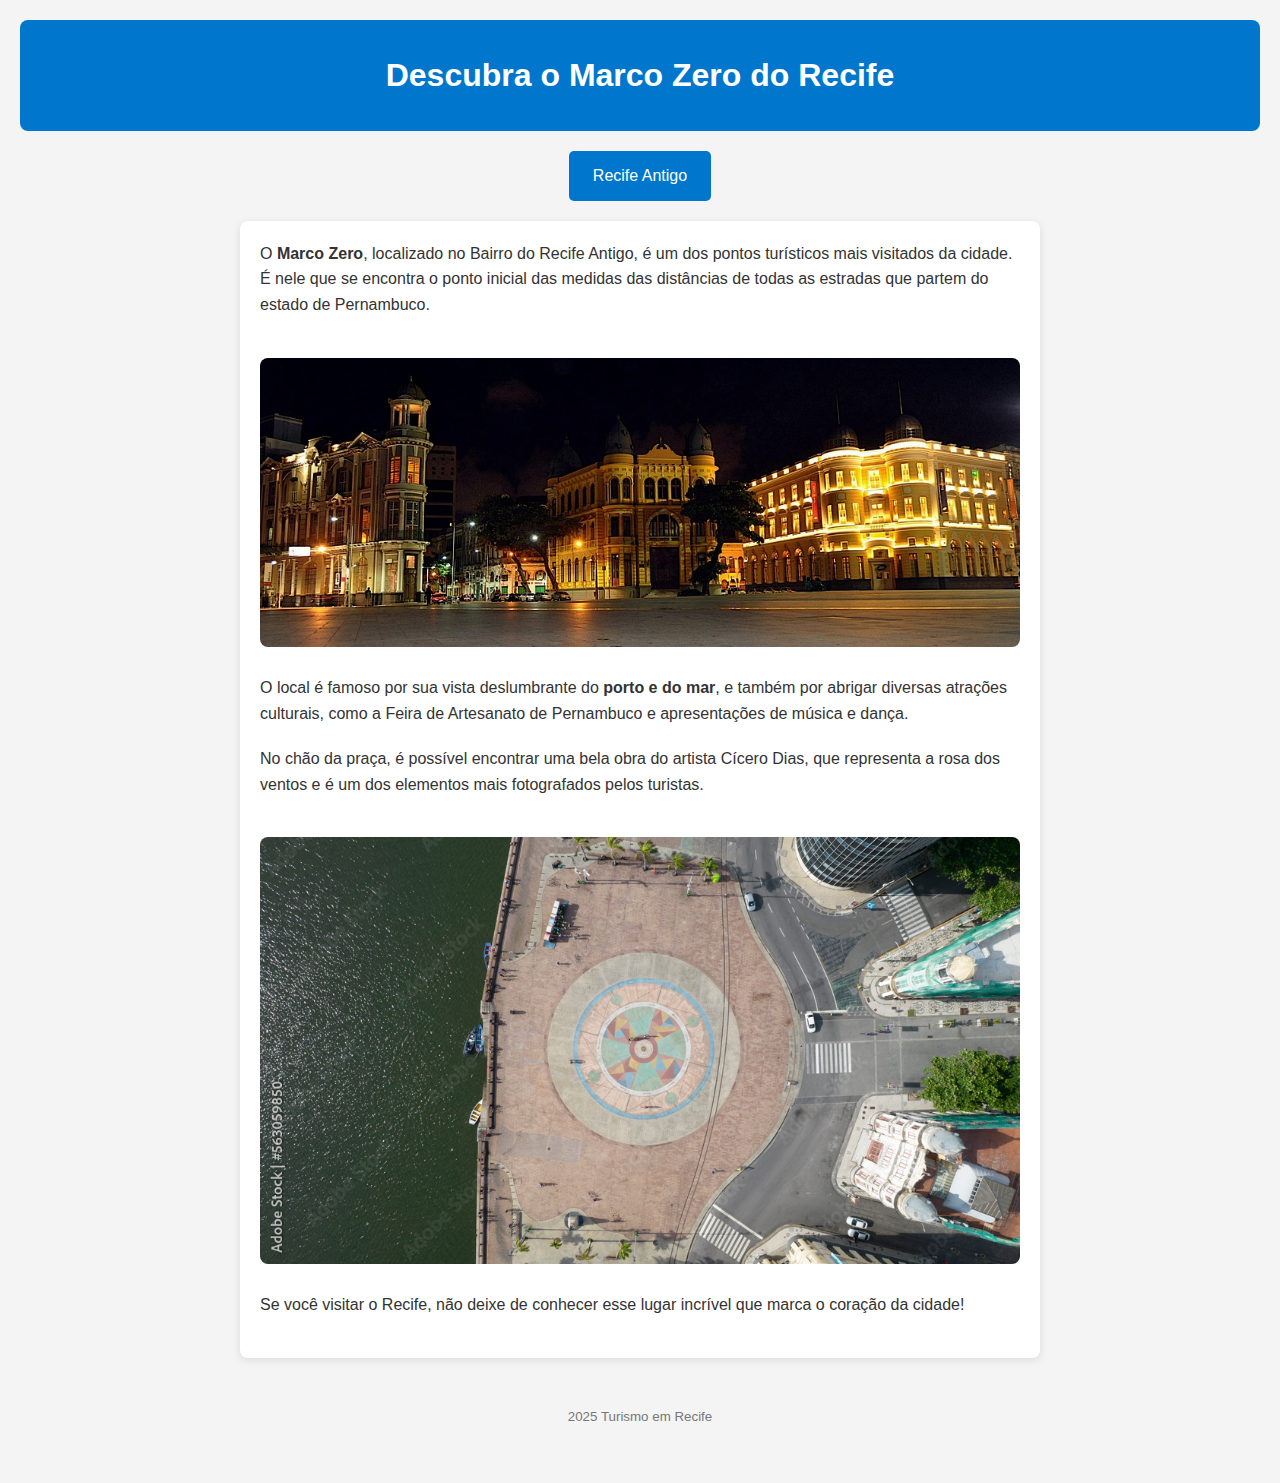
<file: index.html>
<!DOCTYPE html>
<html lang="pt-BR">
<head>
    <meta charset="UTF-8">
    <title>Marco Zero - Recife</title>
    <link rel="stylesheet" href="style.css">
</head>
<body>
    <header>
        <h1>Descubra o Marco Zero do Recife</h1>
    </header>

    <div class="botao-container">
        <a href="recifeantigo.html" class="btn" target="_blank">Recife Antigo</a>
    </div>

    <main>
        <p>
            O <strong>Marco Zero</strong>, localizado no Bairro do Recife Antigo, é um dos pontos turísticos mais visitados da cidade. É nele que se encontra o ponto inicial das medidas das distâncias de todas as estradas que partem do estado de Pernambuco.
        </p>

        <img src="img/marco zero.jpg" alt="Marco Zero em Recife">

        <p>
            O local é famoso por sua vista deslumbrante do <strong>porto e do mar</strong>, e também por abrigar diversas atrações culturais, como a Feira de Artesanato de Pernambuco e apresentações de música e dança.
        </p>

        <p>
            No chão da praça, é possível encontrar uma bela obra do artista Cícero Dias, que representa a rosa dos ventos e é um dos elementos mais fotografados pelos turistas.
        </p>

        <img src="img/rosa dos ventos - Marco Zero em Recife.jpg" alt="Rosa dos Ventos no Marco Zero">

        <p>
            Se você visitar o Recife, não deixe de conhecer esse lugar incrível que marca o coração da cidade!
        </p>
    </main>

    <footer>
        <p><small>2025 Turismo em Recife</small></p>
    </footer>
</body>
</html>
</file>
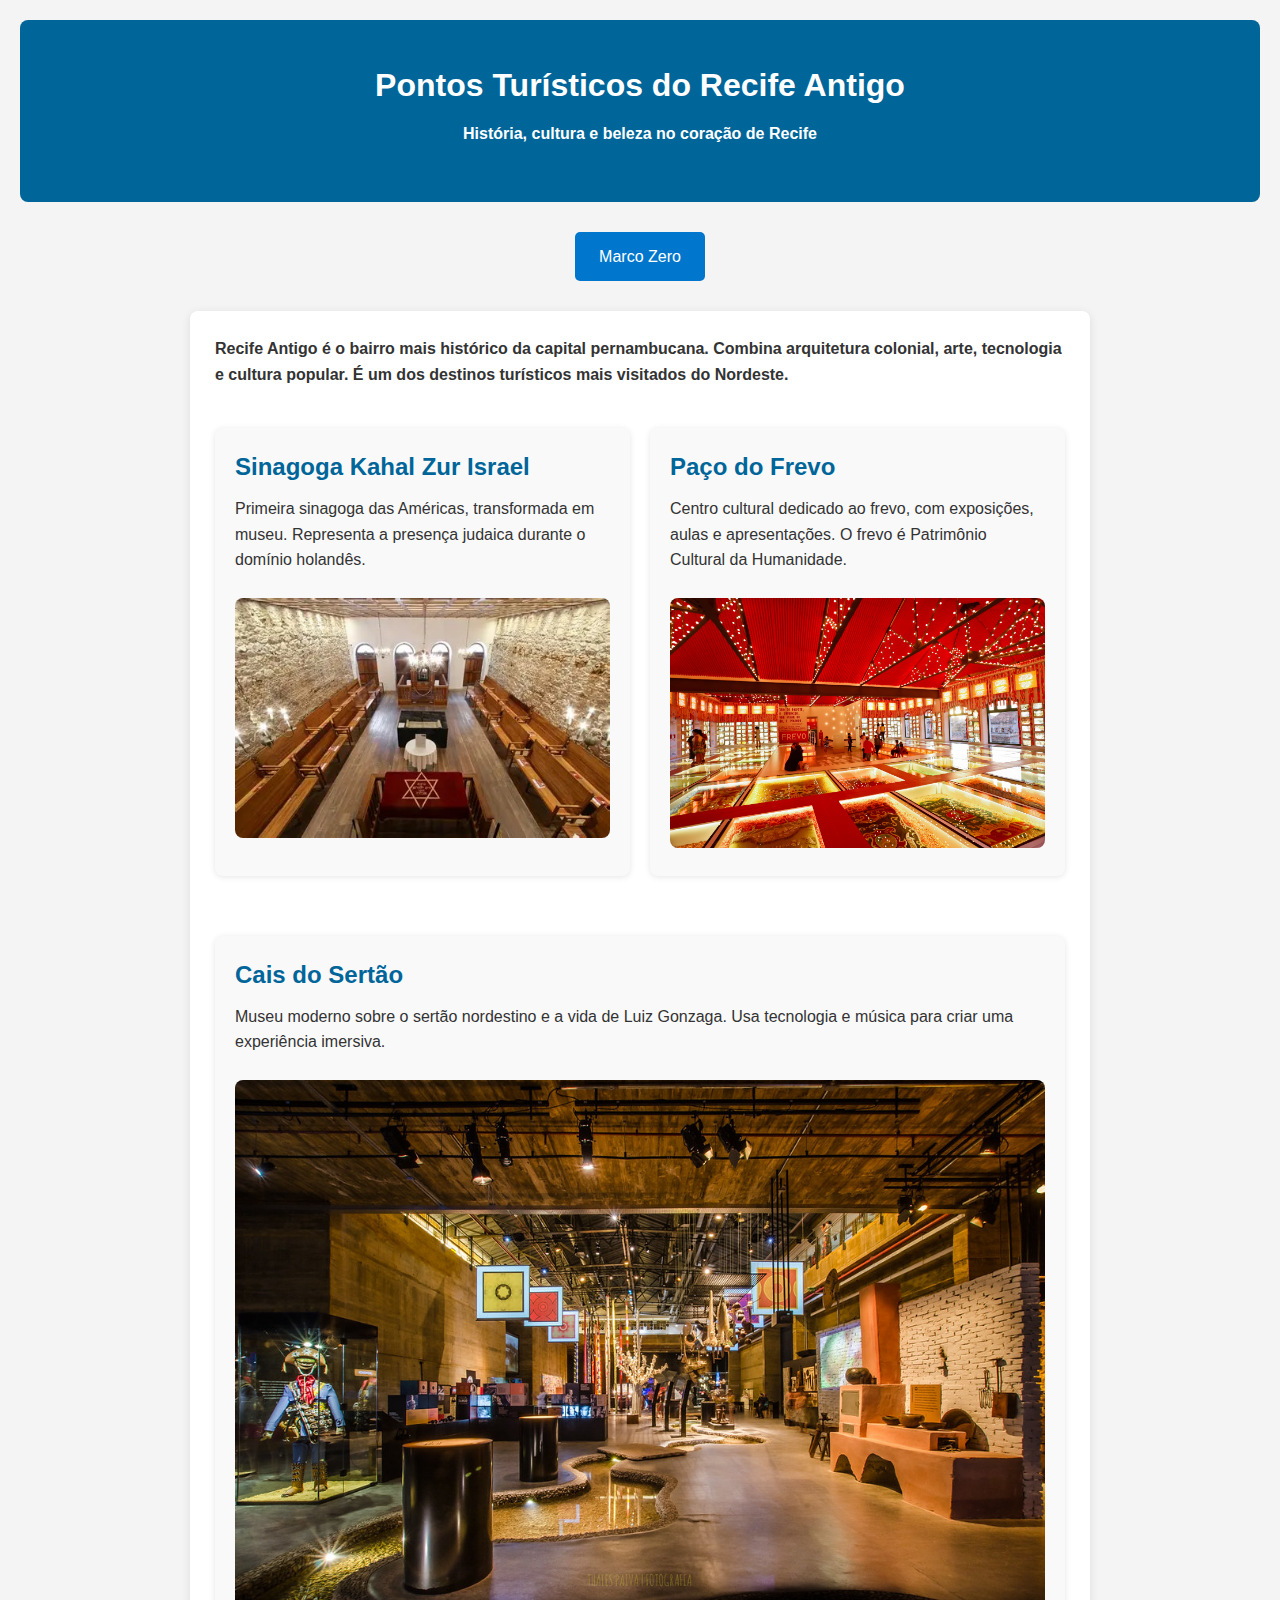
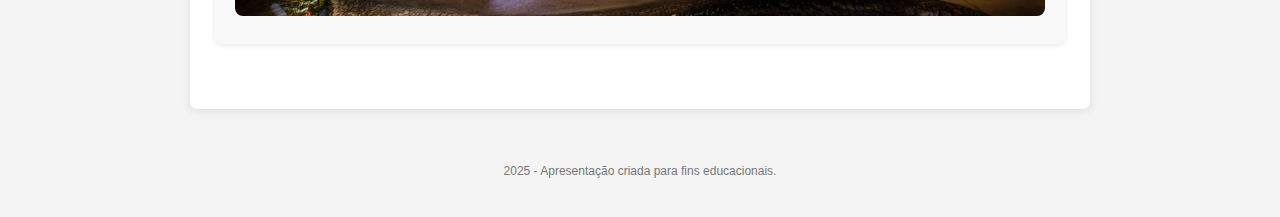
<file: recifeantigo.html>
<!DOCTYPE html>
<html lang="pt-BR">
<head>
  <meta charset="UTF-8">
  <meta name="viewport" content="width=device-width, initial-scale=1">
  <title>Pontos Turísticos do Recife Antigo</title>
  <link rel="stylesheet" href="recifeantigo.css">
</head>
<body>

  <header>
    <h1>Pontos Turísticos do Recife Antigo</h1>
    <p><strong>História, cultura e beleza no coração de Recife</strong></p>
  </header>

  <div class="botao-container">
    <a href="index.html" class="btn" target="_blank">Marco Zero</a>
  </div>

  <main>
  <section class="intro">
    <p><strong>Recife Antigo é o bairro mais histórico da capital pernambucana. Combina arquitetura colonial, arte, tecnologia e cultura popular. É um dos destinos turísticos mais visitados do Nordeste.</strong></p>
  </section>

  <div class="turismo-grid">
    <section>
      <h2>Sinagoga Kahal Zur Israel</h2>
      <p>Primeira sinagoga das Américas, transformada em museu. Representa a presença judaica durante o domínio holandês.</p>
      <img src="img/sinagoga Kahal Zur.webp" alt="Sinagoga Kahal Zur Israel">
    </section>

    <section>
      <h2>Paço do Frevo</h2>
      <p>Centro cultural dedicado ao frevo, com exposições, aulas e apresentações. O frevo é Patrimônio Cultural da Humanidade.</p>
      <img src="img/paço do frevo.jpg" alt="Paço do Frevo">
    </section>

    <section>
      <h2>Cais do Sertão</h2>
      <p>Museu moderno sobre o sertão nordestino e a vida de Luiz Gonzaga. Usa tecnologia e música para criar uma experiência imersiva.</p>
      <img src="img/Cais do Sertão.jpg" alt="Cais do Sertão">
    </section>
  </div>
</main>

  <footer>
    <p><small>2025 - Apresentação criada para fins educacionais.</small></p>
  </footer>

</body>
</html>
</file>
<file: style.css>
* {
    margin: 0;
    padding: 0;
    box-sizing: border-box;
}

body {
    font-family: Arial, sans-serif;
    line-height: 1.6;
    background-color: #f4f4f4;
    color: #333;
    padding: 20px;
}

header {
    background-color: #0077cc;
    color: white;
    padding: 30px 20px;
    text-align: center;
    border-radius: 8px;
    margin-bottom: 20px;
}

h1 {
    font-size: 2em;
}

.botao-container {
  text-align: center;
  margin-bottom: 20px;
}

.btn {
    display: inline-block;
    padding: 12px 24px;
    background-color: #0077cc;
    color: white;
    text-decoration: none;
    border-radius: 5px;
    transition: background-color 0.3s ease;
}

.btn:hover {
    background-color: #005fa3;
}

main {
    background-color: white;
    padding: 20px;
    border-radius: 8px;
    box-shadow: 0 2px 8px rgba(0, 0, 0, 0.1);
    max-width: 800px;
    margin: 0 auto;
}

p {
    margin-bottom: 20px;
}

img {
    width: 100%;
    height: auto;
    border-radius: 8px;
    margin: 20px 0;
}

footer {
    text-align: center;
    padding: 15px;
    margin-top: 30px;
    color: #777;
}

.turismo-grid {
  display: flex;
  justify-content: space-between;
  flex-wrap: wrap;
  gap: 20px;
  margin-top: 30px;
}

.turismo-grid section {
  flex: 1 1 250px;
  background-color: #f9f9f9;
  padding: 20px;
  border-radius: 8px;
  box-shadow: 0 1px 6px rgba(0, 0, 0, 0.1);
}

.turismo-grid img {
  width: 100%;
  height: auto;
  border-radius: 8px;
  margin-top: 10px;
}
</file>
<file: recifeantigo.css>
* {
  margin: 0;
  padding: 0;
  box-sizing: border-box;
}

body {
  font-family: Arial, sans-serif;
  background-color: #f4f4f4;
  color: #333;
  line-height: 1.6;
  padding: 20px;
}

header {
  background-color: #006699;
  color: white;
  text-align: center;
  padding: 40px 20px;
  border-radius: 8px;
  margin-bottom: 30px;
}

header h1 {
  font-size: 2em;
  margin-bottom: 10px;
}

.botao-container {
  text-align: center;
  margin-bottom: 30px;
}

.btn {
  display: inline-block;
  padding: 12px 24px;
  background-color: #0077cc;
  color: white;
  text-decoration: none;
  border-radius: 5px;
  transition: background-color 0.3s ease;
}

.btn:hover {
  background-color: #005fa3;
}

main {
  max-width: 900px;
  margin: 0 auto;
  background-color: white;
  padding: 25px;
  border-radius: 8px;
  box-shadow: 0 2px 10px rgba(0, 0, 0, 0.1);
}

section {
  margin-bottom: 40px;
}

h2 {
  color: #006699;
  margin-bottom: 10px;
}

p {
  margin-bottom: 15px;
}

img {
  width: 100%;
  height: auto;
  border-radius: 8px;
  margin-top: 10px;
}

footer {
  text-align: center;
  margin-top: 50px;
  color: #777;
  font-size: 0.9em;
}

.turismo-grid {
  display: flex;
  justify-content: space-between;
  gap: 20px;
  flex-wrap: wrap;
}

.turismo-grid section {
  flex: 1 1 300px;
  background-color: #f9f9f9;
  padding: 20px;
  border-radius: 8px;
  box-shadow: 0 1px 6px rgba(0,0,0,0.1);
}
</file>
